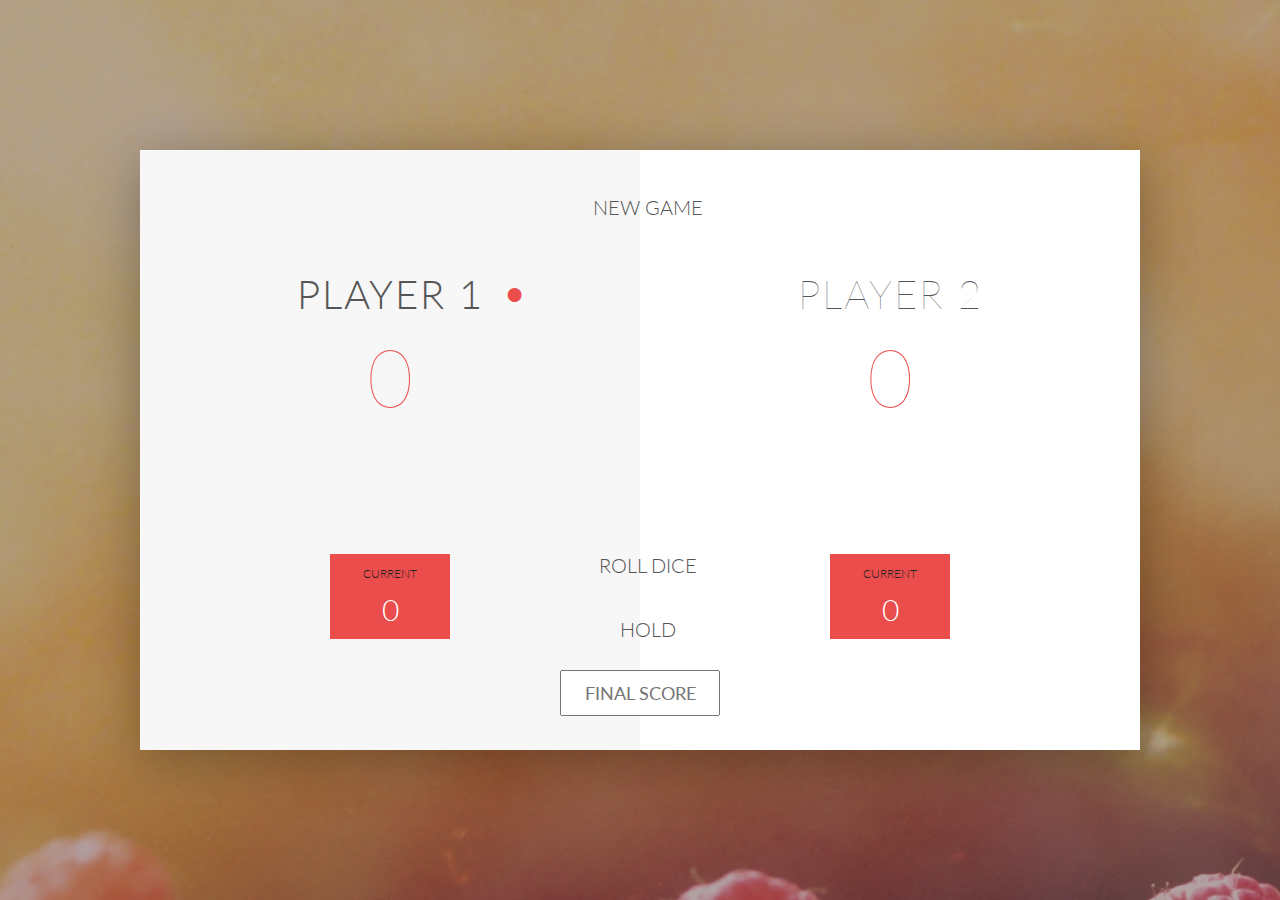
<file: Javascript course/8. DOM-pig-game/final/index.html>
<!DOCTYPE html>
<html lang="en">
    <head>
        <meta charset="UTF-8">
        <link href="https://fonts.googleapis.com/css?family=Lato:100,300,600" rel="stylesheet" type="text/css">
        <link href="http://code.ionicframework.com/ionicons/2.0.1/css/ionicons.min.css" rel="stylesheet" type="text/css">
        <link type="text/css" rel="stylesheet" href="style.css">
        
        <title>Pig Game</title>
    </head>

    <body>
        <div class="wrapper clearfix">
            <div class="player-0-panel active">
                <div class="player-name" id="name-0">Player 1</div>
                <div class="player-score" id="score-0">43</div>
                <div class="player-current-box">
                    <div class="player-current-label">Current</div>
                    <div class="player-current-score" id="current-0">11</div>
                </div>
            </div>
            
            <div class="player-1-panel">
                <div class="player-name" id="name-1">Player 2</div>
                <div class="player-score" id="score-1">72</div>
                <div class="player-current-box">
                    <div class="player-current-label">Current</div>
                    <div class="player-current-score" id="current-1">0</div>
                </div>
            </div>
            
            <button class="btn-new"><i class="ion-ios-plus-outline"></i>New game</button>
            <button class="btn-roll"><i class="ion-ios-loop"></i>Roll dice</button>
            <button class="btn-hold"><i class="ion-ios-download-outline"></i>Hold</button>
            
            <input type="text" placeholder="Final score" class="final-score">
            
            <img src="dice-5.png" alt="Dice" class="dice" id="dice-1">
            <img src="dice-5.png" alt="Dice" class="dice" id="dice-2">
        </div>
        
        <!--<script src="app.js"></script>-->
        <script src="challenges.js"></script>
    </body>
</html>
</file>
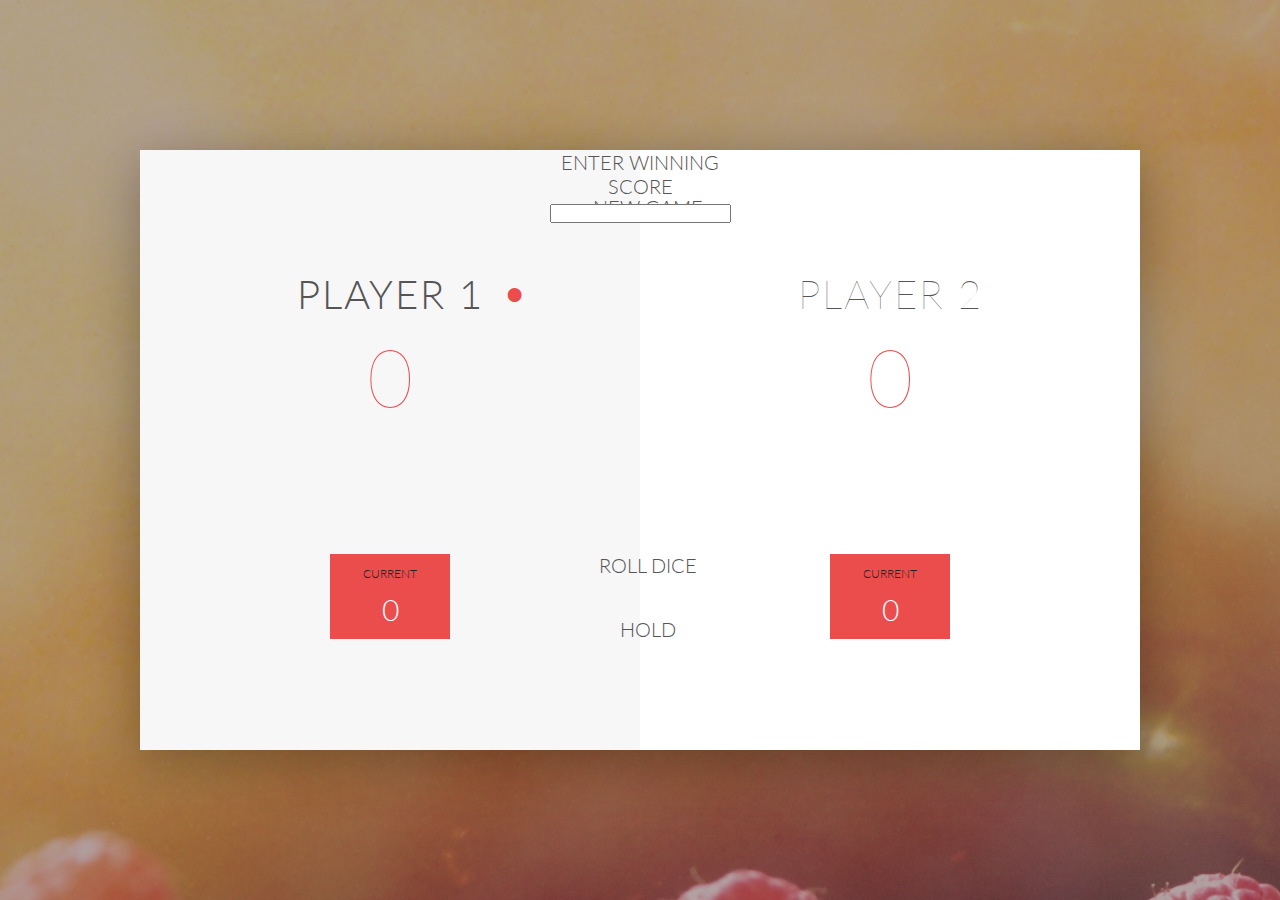
<file: Javascript course/8. DOM-pig-game/starter/index.html>
<!DOCTYPE html>
<html lang="en">
  <head>
    <meta charset="UTF-8" />
    <link
      href="https://fonts.googleapis.com/css?family=Lato:100,300,600"
      rel="stylesheet"
      type="text/css"
    />
    <link
      href="http://code.ionicframework.com/ionicons/2.0.1/css/ionicons.min.css"
      rel="stylesheet"
      type="text/css"
    />
    <link type="text/css" rel="stylesheet" href="style.css" />

    <title>Pig Game</title>
  </head>

  <body>
    <div class="wrapper clearfix">
      <div class="player-0-panel active">
        <div class="player-name" id="name-0">Player 1</div>
        <div class="player-score" id="score-0">43</div>
        <div class="player-current-box">
          <div class="player-current-label">Current</div>
          <div class="player-current-score" id="current-0">11</div>
        </div>
      </div>

      <div class="player-1-panel">
        <div class="player-name" id="name-1">Player 2</div>
        <div class="player-score" id="score-1">72</div>
        <div class="player-current-box">
          <div class="player-current-label">Current</div>
          <div class="player-current-score" id="current-1">0</div>
        </div>
      </div>

      <button class="btn-new">
        <i class="ion-ios-plus-outline"></i>New game
      </button>
      <button>
      <span>Enter Winning Score</span>
      <input type="text" id="winningScore"></input>
    </button>
      <button class="btn-roll"><i class="ion-ios-loop"></i>Roll dice</button>
      <button class="btn-hold">
        <i class="ion-ios-download-outline"></i>Hold
      </button>
      <img src="dice-5.png" alt="Dice" class="dice" />
      <img src="dice-5.png" alt="Dice" class="dice1" />
    </div>

    <script src="challenge.js"></script>
  </body>
</html>
</file>
<file: Javascript course/8. DOM-pig-game/final/style.css>
/**********************************************
*** GENERAL
**********************************************/

.final-score {
    position: absolute;
    left: 50%;
    transform: translateX(-50%);
    top: 520px;
    color: #555;
    font-size: 18px;
    font-family: 'Lato';
    text-align: center;
    padding: 10px;
    width: 160px;
    text-transform: uppercase;
}

.final-score:focus { outline: none; }

#dice-1 { top: 120px; }
#dice-2 { top: 250px; }


* {
    margin: 0;
    padding: 0;
    box-sizing: border-box;
    
}

.clearfix::after {
    content: "";
    display: table;
    clear: both;
}

body {
    background-image: linear-gradient(rgba(62, 20, 20, 0.4), rgba(62, 20, 20, 0.4)), url(back.jpg);
    background-size: cover;
    background-position: center;
    font-family: Lato;
    font-weight: 300;
    position: relative;
    height: 100vh;
    color: #555;
}

.wrapper {
    width: 1000px;
    position: absolute;
    top: 50%;
    left: 50%;
    transform: translate(-50%, -50%);
    background-color: #fff;
    box-shadow: 0px 10px 50px rgba(0, 0, 0, 0.3);
    overflow: hidden;
}

.player-0-panel,
.player-1-panel {
    width: 50%;
    float: left;
    height: 600px;
    padding: 100px;
}



/**********************************************
*** PLAYERS
**********************************************/

.player-name {
    font-size: 40px;
    text-align: center;
    text-transform: uppercase;
    letter-spacing: 2px;
    font-weight: 100;
    margin-top: 20px;
    margin-bottom: 10px;
    position: relative;
}

.player-score {
    text-align: center;
    font-size: 80px;
    font-weight: 100;
    color: #EB4D4D;
    margin-bottom: 130px;
}

.active { background-color: #f7f7f7; }
.active .player-name { font-weight: 300; }

.active .player-name::after {
    content: "\2022";
    font-size: 47px;
    position: absolute;
    color: #EB4D4D;
    top: -7px;
    right: 10px;
    
}

.player-current-box {
    background-color: #EB4D4D;
    color: #fff;
    width: 40%;
    margin: 0 auto;
    padding: 12px;
    text-align: center;
}

.player-current-label {
    text-transform: uppercase;
    margin-bottom: 10px;
    font-size: 12px;
    color: #222;
}

.player-current-score {
    font-size: 30px;
}

button {
    position: absolute;
    width: 200px;
    left: 50%;
    transform: translateX(-50%);
    color: #555;
    background: none;
    border: none;
    font-family: Lato;
    font-size: 20px;
    text-transform: uppercase;
    cursor: pointer;
    font-weight: 300;
    transition: background-color 0.3s, color 0.3s;
}

button:hover { font-weight: 600; }
button:hover i { margin-right: 20px; }

button:focus {
    outline: none;
}

i {
    color: #EB4D4D;
    display: inline-block;
    margin-right: 15px;
    font-size: 32px;
    line-height: 1;
    vertical-align: text-top;
    margin-top: -4px;
    transition: margin 0.3s;
}

.btn-new { top: 45px;}
.btn-roll { top: 403px;}
.btn-hold { top: 467px;}

.dice {
    position: absolute;
    left: 50%;
    top: 178px;
    transform: translateX(-50%);
    height: 100px;
    box-shadow: 0px 10px 60px rgba(0, 0, 0, 0.10);
}

.winner { background-color: #f7f7f7; }
.winner .player-name { font-weight: 300; color: #EB4D4D; }
</file>
<file: Javascript course/8. DOM-pig-game/starter/style.css>
/**********************************************
*** GENERAL
**********************************************/

* {
  margin: 0;
  padding: 0;
  box-sizing: border-box;
}

.clearfix::after {
  content: "";
  display: table;
  clear: both;
}

body {
  background-image: linear-gradient(
      rgba(62, 20, 20, 0.4),
      rgba(62, 20, 20, 0.4)
    ),
    url(back.jpg);
  background-size: cover;
  background-position: center;
  font-family: Lato;
  font-weight: 300;
  position: relative;
  height: 100vh;
  color: #555;
}

.wrapper {
  width: 1000px;
  position: absolute;
  top: 50%;
  left: 50%;
  transform: translate(-50%, -50%);
  background-color: #fff;
  box-shadow: 0px 10px 50px rgba(0, 0, 0, 0.3);
  overflow: hidden;
}

.player-0-panel,
.player-1-panel {
  width: 50%;
  float: left;
  height: 600px;
  padding: 100px;
}

/**********************************************
*** PLAYERS
**********************************************/

.player-name {
  font-size: 40px;
  text-align: center;
  text-transform: uppercase;
  letter-spacing: 2px;
  font-weight: 100;
  margin-top: 20px;
  margin-bottom: 10px;
  position: relative;
}

.player-score {
  text-align: center;
  font-size: 80px;
  font-weight: 100;
  color: #eb4d4d;
  margin-bottom: 130px;
}

.active {
  background-color: #f7f7f7;
}
.active .player-name {
  font-weight: 300;
}

.active .player-name::after {
  content: "\2022";
  font-size: 47px;
  position: absolute;
  color: #eb4d4d;
  top: -7px;
  right: 10px;
}

.player-current-box {
  background-color: #eb4d4d;
  color: #fff;
  width: 40%;
  margin: 0 auto;
  padding: 12px;
  text-align: center;
}

.player-current-label {
  text-transform: uppercase;
  margin-bottom: 10px;
  font-size: 12px;
  color: #222;
}

.player-current-score {
  font-size: 30px;
}

button {
  position: absolute;
  width: 200px;
  left: 50%;
  transform: translateX(-50%);
  color: #555;
  background: none;
  border: none;
  font-family: Lato;
  font-size: 20px;
  text-transform: uppercase;
  cursor: pointer;
  font-weight: 300;
  transition: background-color 0.3s, color 0.3s;
}

button:hover {
  font-weight: 600;
}
button:hover i {
  margin-right: 20px;
}

button:focus {
  outline: none;
}

i {
  color: #eb4d4d;
  display: inline-block;
  margin-right: 15px;
  font-size: 32px;
  line-height: 1;
  vertical-align: text-top;
  margin-top: -4px;
  transition: margin 0.3s;
}

.btn-new {
  top: 45px;
}
.btn-roll {
  top: 403px;
}
.btn-hold {
  top: 467px;
}

.dice,
.dice1 {
  position: absolute;
  left: 50%;
  top: 125px;
  transform: translateX(-50%);
  height: 100px;
  box-shadow: 0px 10px 60px rgba(0, 0, 0, 0.1);
}
.dice1 {
  top: 251px;
}

.winner {
  background-color: #f7f7f7;
}
.winner .player-name {
  font-weight: 300;
  color: #eb4d4d;
}
</file>
